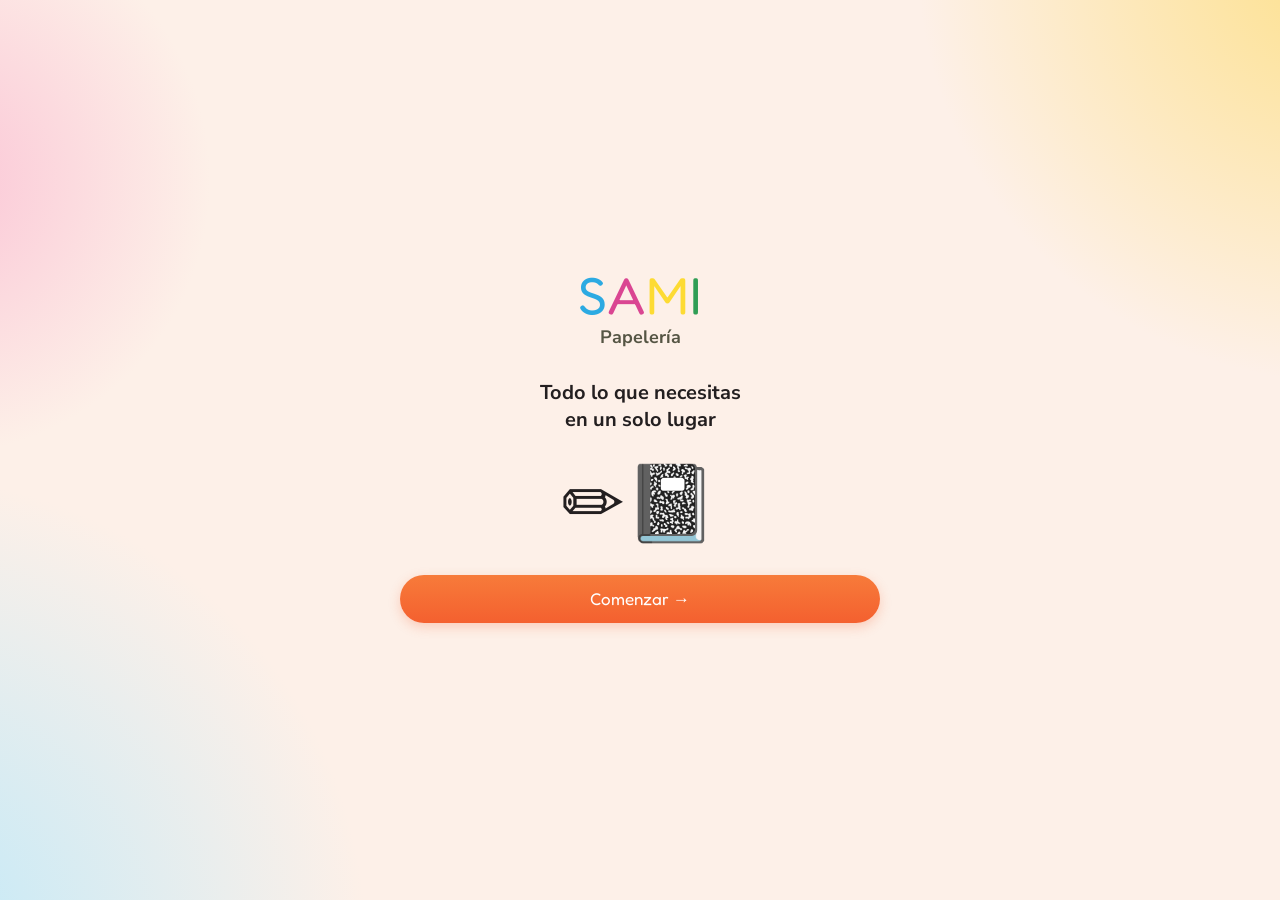
<file: index.html>
<!DOCTYPE html>
<html lang="es">
<head>
<meta charset="utf-8">
<meta name="viewport" content="width=device-width, initial-scale=1, viewport-fit=cover">
<title>Sami Papelería – Prototipo</title>
<link href="https://fonts.googleapis.com/css2?family=Fredoka+One&family=Nunito+Sans:wght@400;600;700&display=swap" rel="stylesheet">
<style>
:root{
  --page:#ecdcd0;
  --lbl:#231F20;
  --ink:#231F20;
  --cream:#FDF0E8;
  --red:#E94930;
  --org:#F4602F;
  --yel:#FDDB33;
  --blue:#2CAAE2;
  --pink:#DA4692;
  --green:#309E55;
}
@media (prefers-color-scheme:dark){
  :root:not([data-theme="light"]){--page:#1e1816;--lbl:#f3e3d9}
}
*{box-sizing:border-box}
html,body{
  width:100%;
  height:100%;
  margin:0;
  padding:0;
  overflow:hidden;
  background:var(--page);
  font-family:'Nunito Sans',system-ui,sans-serif;
  color:var(--ink);
}

.wrap{
  width:100%;
  height:100dvh;
  display:flex;
  align-items:center;
  justify-content:center;
}

.phone{
  width:100%;
  max-width:none;
  height:100vh;
  height:100dvh;
  max-height:none;
  margin:0 auto;
  position:relative;
  overflow:hidden;
  padding-top:env(safe-area-inset-top,0px);
  padding-bottom:env(safe-area-inset-bottom,0px);
  background:
    radial-gradient(circle at 105% -5%,#fde08a 0,transparent 26%),
    radial-gradient(circle at -8% 105%,#bfe9f9 0,transparent 28%),
    radial-gradient(circle at -5% 20%,#fbc5d6 0,transparent 18%),
    var(--cream);
}

.s{position:absolute;inset:0;display:none;flex-direction:column;animation:in .2s ease-out}
.s.on{display:flex}
@keyframes in{from{opacity:0;transform:scale(0.98)}to{opacity:1;transform:none}}

/* Cuerpo interno de cada pantalla con scroll fluido */
.body{
  flex:1;
  width:100%;
  min-height:0;
  overflow-y:auto;
  overflow-x:hidden;
  padding:16px 20px 24px;
  -webkit-overflow-scrolling:touch;
}
.body::-webkit-scrollbar{width:4px}
.body::-webkit-scrollbar-thumb{background:#e2c5b3;border-radius:4px}

h1,h2,.f{font-family:'Fredoka One',sans-serif;font-weight:400}
h1{font-size:26px;margin:0 0 6px;line-height:1.2}
h2{font-size:17px;margin:12px 0 6px}
p{margin:0 0 16px;font-size:15px;line-height:1.4;color:#554c49}

.btn{
  display:flex;
  align-items:center;
  justify-content:center;
  width:100%;
  min-height:48px;
  border:0;
  border-radius:24px;
  background:linear-gradient(#F77B3A,var(--org));
  color:#fff;
  font:400 17px 'Fredoka One',sans-serif;
  cursor:pointer;
  margin:8px 0;
  box-shadow:0 4px 12px rgba(244,96,47,0.25);
}
.btn:active{transform:scale(0.98)}
.btn.pk{background:linear-gradient(#e76aae,var(--pink));box-shadow:0 4px 12px rgba(218,70,146,0.25)}
.btn.out{background:#fff;color:var(--org);border:2px solid var(--org);box-shadow:none}
.btn.g{background:var(--green)}

.in{display:flex;align-items:center;gap:10px;height:46px;background:#fff;border-radius:14px;padding:0 14px;margin:10px 0;box-shadow:0 2px 6px rgba(0,0,0,0.04);color:#666;font-size:14px}
.in input{border:0;outline:0;flex:1;font:14px 'Nunito Sans';background:none;min-width:0;color:var(--ink)}

.top{height:52px;flex-shrink:0;display:flex;align-items:center;justify-content:space-between;padding:0 16px;font:400 18px 'Fredoka One'}
.top button,.top span{min-width:32px;background:none;border:0;font-size:24px;cursor:pointer;color:var(--ink);display:grid;place-items:center}

.card{background:#fff;border-radius:16px;box-shadow:0 2px 8px rgba(0,0,0,0.04);padding:12px;margin-bottom:12px;cursor:pointer}
.grid{display:grid;grid-template-columns:1fr 1fr;gap:12px}
@media (min-width:700px){
  .grid{grid-template-columns:repeat(4,minmax(0,1fr))}
}
.img{height:90px;border-radius:14px;display:grid;place-items:center;font-size:46px;margin-bottom:8px}
.pr{font:400 17px 'Fredoka One';color:var(--red)}
.tag{display:inline-block;padding:3px 12px;border-radius:99px;font-size:12px;font-weight:700;background:var(--green);color:#fff}

.nav{height:58px;flex-shrink:0;background:#fff;display:flex;border-top:1px solid #f0d9cc;z-index:2}
.nav button{flex:1;border:0;background:none;font:600 11px 'Nunito Sans';color:#777;display:flex;flex-direction:column;align-items:center;justify-content:center;gap:2px;cursor:pointer}
.nav button.on{color:var(--red)}
svg.i{width:20px;height:20px;stroke:currentColor;fill:none;stroke-width:2;stroke-linecap:round;stroke-linejoin:round}

@media (min-width:900px){
  .body{max-width:1120px;margin:0 auto;padding:24px 32px 32px}
  .top{width:100%;max-width:1120px;margin:0 auto}
  .center>*{width:100%;max-width:640px}
  .center>.btn{max-width:480px}
  .nav{padding-inline:max(24px, calc((100% - 1120px) / 2))}
  #login .body,#reg .body,#filt .body,#ship .body,#pay .body,#util .body,#prof .body,#rec .body{max-width:680px}
  #det .body{max-width:920px}
  #cart .body,#orders .body{max-width:920px}
}

.row{display:flex;justify-content:space-between;align-items:center;gap:8px}
.chip{display:inline-block;padding:7px 14px;border-radius:99px;background:#fff;border:2px solid #f0d9cc;margin:0 6px 8px 0;font-weight:700;font-size:13px;cursor:pointer}
.chip.on{background:var(--pink);color:#fff;border-color:var(--pink)}

/* LOGOTIPO GRANDE Y PERFECTAMENTE CENTRADO */
.logo{
  font-family:'Fredoka One',sans-serif;
  font-size:52px;
  line-height:1;
  letter-spacing:1px;
  text-align:center;
  display:flex;
  justify-content:center;
  align-items:center;
  width:100%;
}
.logo span:nth-child(1){color:var(--blue)}
.logo span:nth-child(2){color:var(--pink)}
.logo span:nth-child(3){color:var(--yel)}
.logo span:nth-child(4){color:var(--green)}
.sub{font:700 18px 'Nunito Sans';text-align:center;margin:4px 0 16px;color:#554}

.center{text-align:center;display:flex;flex-direction:column;align-items:center;justify-content:center;flex:1;padding:20px;overflow-y:auto}
.dots{display:flex;gap:6px;justify-content:center;margin:12px 0}.dots i{width:8px;height:8px;border-radius:9px;background:#e8cfc1}.dots i.on{background:var(--ink)}
.ban{background:var(--yel);border-radius:16px;padding:14px 16px;margin:12px 0;display:flex;justify-content:space-between;align-items:center}
.cats{display:flex;gap:8px;justify-content:space-between;margin:8px 0}
.cats div{text-align:center;font-size:11px;cursor:pointer}
.cats b{display:grid;place-items:center;width:56px;height:56px;border-radius:50%;font-size:27px;margin:0 auto 4px}
@media (min-width:900px){
  .cats{justify-content:flex-start;gap:24px}
  .cats div{min-width:120px;font-size:13px}
  #home .top>div{transform:scale(.75)!important;margin:-10px 0!important}
}
.ck{width:72px;height:72px;border-radius:50%;background:var(--green);color:#fff;display:grid;place-items:center;font-size:38px;margin-bottom:12px}
.steps{display:flex;align-items:center;margin:6px 0 16px}.steps i{width:12px;height:12px;border-radius:50%;background:var(--org)}.steps i.o{background:#fff;border:2px solid var(--org)}.steps u{flex:1;height:2px;background:var(--org)}
.opt{display:flex;gap:12px;align-items:center;background:#fff;border-radius:12px;padding:12px;margin:8px 0;cursor:pointer;border:2px solid transparent;font-weight:600;font-size:14px}
.opt.on{border-color:var(--org)}
.rad{width:18px;height:18px;border-radius:50%;border:2px solid #aaa;flex-shrink:0}.opt.on .rad{border:5px solid var(--org)}
.toast{position:absolute;bottom:70px;left:16px;right:16px;background:var(--green);color:#fff;padding:11px;border-radius:12px;text-align:center;font-weight:700;font-size:13px;display:none;z-index:5;box-shadow:0 4px 12px rgba(0,0,0,0.15)}
.qty{display:inline-flex;align-items:center;gap:10px;border:1px solid #ddd;border-radius:10px;padding:2px 10px;background:#fff}.qty button{border:0;background:none;font-size:18px;cursor:pointer}
</style>
</head>
<body>
<svg width="0" height="0" style="position:absolute"><defs>
<symbol id="home" viewBox="0 0 24 24"><path d="M3 11l9-8 9 8v10h-6v-6H9v6H3z"/></symbol>
<symbol id="grid" viewBox="0 0 24 24"><rect x="3" y="3" width="7" height="7"/><rect x="14" y="3" width="7" height="7"/><rect x="3" y="14" width="7" height="7"/><rect x="14" y="14" width="7" height="7"/></symbol>
<symbol id="cart" viewBox="0 0 24 24"><path d="M3 4h3l3 12h10l2-8H7"/><circle cx="10" cy="20" r="1"/><circle cx="18" cy="20" r="1"/></symbol>
<symbol id="user" viewBox="0 0 24 24"><circle cx="12" cy="8" r="4"/><path d="M4 21c0-4 4-7 8-7s8 3 8 7"/></symbol>
</defs></svg>

<div class="wrap">
  <div class="phone" id="ph">
    <div class="toast" id="toast"></div>
  </div>
</div>

<script>
const P=[
  ["Cuaderno Rosa",1.5,"📓","#fbc5d6"],
  ["Cuaderno Azul",1.5,"📘","#bfe9f9"],
  ["Lápices de colores",3.8,"✏️","#fdeaa0"],
  ["Mochila Azul",15,"🎒","#bfe9f9"],
  ["Témperas",4.2,"🎨","#fbc5d6"],
  ["Reglas",1.2,"📏","#c9ebd6"]
];
const C=["Cuadernos","Cuadernos","Lápices","Mochilas","Pinturas","Reglas"];
const L=()=>`<div class="logo"><span>S</span><span>A</span><span>M</span><span>I</span></div><div class="sub">Papelería</div>`;
const T=(t,b=1,r='')=>`<div class="top">${b?'<button data-back>‹</button>':'<span></span>'}<b>${t}</b>${r||'<span></span>'}</div>`;
const pc=(p,i)=>`<div class="card" data-prod="${i}"><div class="img" style="background:${p[3]}">${p[2]}</div><b style="font-size:13px;display:block;margin-bottom:4px">${p[0]}</b><div class="row"><span class="pr">$${p[1].toFixed(2)}</span><span data-add="${i}" style="background:var(--org);color:#fff;border-radius:50%;width:28px;height:28px;display:grid;place-items:center;font-size:13px">🛒</span></div></div>`;

const S=[
["splash","1 Bienvenida",0,`<div class="center" data-go="onb" style="cursor:pointer">${L()}<h2 style="font:700 20px 'Nunito Sans';margin:14px 0 20px">Todo lo que necesitas<br>en un solo lugar</h2><div style="font-size:75px">✏️📓</div><button class="btn" style="margin-top:20px">Comenzar →</button></div>`],
["onb","2 Introducción",0,`<div class="top"><span></span><span></span><b style="font:600 14px 'Nunito Sans';color:var(--org);width:auto;cursor:pointer" data-go="login">Omitir</b></div><div class="center"><div style="font-size:110px">🎒</div><h1 style="margin-top:12px">Aprende, crea<br>y organiza</h1><p>con la mejor papelería<br>y útiles escolares.</p><div class="dots"><i class="on"></i><i></i><i></i></div><button class="btn pk" data-go="login">Siguiente →</button></div>`],
["login","3 Inicio de sesión",0,`<div class="body" style="padding-top:24px">${L()}<h1 style="text-align:center;margin:16px 0 14px">Inicia sesión</h1><div class="in">✉️<input id="lem" placeholder="Correo electrónico"></div><div class="in">🔒<input id="lpw" type="password" placeholder="Contraseña"><span style="cursor:pointer" onclick="lpw.type=lpw.type=='password'?'text':'password'">👁</span></div><div class="row" style="font-size:12px;margin:6px 0 12px"><label><input type="checkbox"> Recordar cuenta</label><a data-go="rec" style="color:var(--org);cursor:pointer">¿Olvidaste tu contraseña?</a></div><button class="btn" onclick="login()">Iniciar sesión</button><div style="text-align:center;font-size:13px;margin-top:14px">¿No tienes cuenta? <a data-go="reg" style="color:var(--pink);font-weight:700;cursor:pointer">Regístrate</a></div></div>`],
["reg","4 Registro",0,`<div class="top"><span></span><span></span><span data-back style="cursor:pointer;font-size:20px">✕</span></div><div class="body">${L()}<h1 style="text-align:center;margin:8px 0">Crear cuenta</h1><div class="in">👤<input placeholder="Nombre completo"></div><div class="in">✉️<input placeholder="Correo electrónico"></div><div class="in">🔒<input type="password" placeholder="Contraseña"></div><div class="in">🔒<input type="password" placeholder="Confirmar contraseña"></div><button class="btn pk" onclick="register()">Registrarme</button><div style="text-align:center;font-size:13px;margin-top:8px">¿Ya tienes cuenta? <a data-go="login" style="color:var(--pink);font-weight:700;cursor:pointer">Inicia sesión</a></div></div>`],
["home","5 Inicio",1,`<div class="top"><span data-go="notif" style="font-size:20px;cursor:pointer">🔔</span><div style="transform:scale(0.52);margin:-18px 0">${L()}</div><span data-go="cart" style="font-size:22px;cursor:pointer">🛒</span></div><div class="body"><div class="in" data-go="filt" style="cursor:pointer">🔍 Buscar productos…</div><div class="ban" data-go="list" data-c="Todos" style="cursor:pointer"><div><div class="f" style="font-size:20px;line-height:1.1">¡Ofertas<br>Especiales!</div><b style="font-size:12px">Hasta 50% OFF</b></div><span style="font-size:48px">📣</span></div><div class="card" data-go="util" style="background:var(--green);color:#fff;padding:11px 14px"><b>📋 Lista de útiles por grado ›</b></div><div class="row"><h2 style="margin:0">Categorías</h2><a data-go="cat" style="color:var(--red);font-size:12px;font-weight:700;cursor:pointer">Ver todas ›</a></div><div class="cats"><div data-go="list" data-c="Cuadernos"><b style="background:#fbc5d6">📓</b>Cuadernos</div><div data-go="list" data-c="Lápices"><b style="background:#fdeaa0">✏️</b>Lápices</div><div data-go="list" data-c="Mochilas"><b style="background:#bfe9f9">🎒</b>Mochilas</div><div data-go="list" data-c="Pinturas"><b style="background:#c9ebd6">🎨</b>Pinturas</div></div><div class="row" style="margin-top:8px"><h2 style="margin:0">Productos destacados</h2><a data-go="list" data-c="Todos" style="color:var(--red);font-size:12px;font-weight:700;cursor:pointer">Ver todos ›</a></div><div class="grid" style="margin-top:10px">${P.slice(0,4).map(pc).join('')}</div></div>`],
["cat","6 Categorías",1,`${T('Categorías',0,'<span style="font-size:20px;cursor:pointer" data-go="filt">🔍</span>')}<div class="body"><div class="grid">${[["Cuadernos","📓","#fbc5d6"],["Lápices","✏️","#fdeaa0"],["Mochilas","🎒","#bfe9f9"],["Pinturas","🎨","#c9ebd6"],["Manualidades","✂️","#f6c0d0"],["Reglas","📏","#bfe9f9"]].map(c=>`<div class="card" data-go="list" data-c="${c[0]}" style="text-align:center"><div class="img" style="background:${c[2]}">${c[1]}</div><b>${c[0]}</b></div>`).join('')}</div></div>`],
["list","7 Listado de productos",1,`${T('Productos',1,'<span style="font-size:20px;cursor:pointer" data-go="filt">⚙</span>')}<div class="body"><div id="lchips" style="margin-bottom:8px">${["Todos","Cuadernos","Lápices","Mochilas","Pinturas"].map(c=>`<span class="chip" data-cat="${c}">${c}</span>`).join('')}</div><div class="grid" id="lgrid"></div></div>`],
["det","8 Detalle de producto",0,`${T('',1,'<span style="font-size:24px;cursor:pointer" onclick="fav(this)">♡</span>')}<div class="body"><div class="img" id="dimg" style="height:190px;font-size:96px;background:#fbc5d6">📓</div><h1 id="dn">Cuaderno Rosa</h1><div class="pr" id="dp" style="font-size:26px">$1.50</div><div style="color:#e9a400;font-size:13px;margin:4px 0 10px">★ 4.8 <span style="color:#777">(120 reseñas)</span></div><p>Cuaderno espiral de 100 hojas, ideal para tus apuntes escolares y universitarios.</p><div class="row" style="margin-top:16px"><div class="qty"><button onclick="q(-1)">−</button><b id="qt">1</b><button onclick="q(1)">+</button></div><button class="btn" style="flex:1;margin:0" onclick="addTo(cur,+qt.textContent)">🛒 Agregar</button></div></div>`],
["filt","9 Búsqueda y filtros",0,`<div class="body" style="padding-top:14px"><div class="in">🔍<input id="sq" placeholder="Buscar productos…" oninput="rSearch()"></div><div class="row"><h1 style="margin:8px 0">Filtros</h1><span data-back style="cursor:pointer;font-size:20px">✕</span></div><h2 style="margin-top:4px">Precio</h2><span class="chip" data-pr="0-2">$0 - $2</span><span class="chip" data-pr="2-5">$2 - $5</span><span class="chip" data-pr="5-99">$5+</span><h2>Resultados</h2><div class="grid" id="sres"></div><div class="row" style="margin-top:12px"><button class="btn out" onclick="clr()">Limpiar</button><button class="btn" data-go="list">Ver listado</button></div></div>`],
["cart","10 Carrito",1,`<div class="top"><span></span><b id="ctt">Carrito</b><span data-back style="font-size:20px;cursor:pointer">✕</span></div><div class="body" id="cartb"></div>`],
["ship","11 Datos de entrega",0,`${T('Datos de entrega',1,'<span data-go="cart" style="font-size:18px;cursor:pointer">✕</span>')}<div class="body" style="display:flex;flex-direction:column"><div class="steps"><i></i><u></u><i></i><u></u><i></i><u></u><i></i><u></u><i class="o"></i></div><label><b>Dirección de envío</b></label><div class="in"><input id="addr" placeholder="Ingresa tu dirección…"></div><label><b>Teléfono de contacto</b></label><div class="in"><input id="tel" value="099 123 4567"></div><label style="font-size:13px;margin-top:6px"><input type="checkbox" checked> Guardar dirección</label><div style="flex:1;min-height:24px"></div><button class="btn" onclick="shipNext()">Continuar →</button></div>`],
["pay","12 Método de pago",0,`${T('Método de pago',1,'<span data-back style="font-size:18px;cursor:pointer">✕</span>')}<div class="body" style="display:flex;flex-direction:column"><div class="steps"><i></i><u></u><i></i><u></u><i></i><u></u><i></i><u></u><u></u><i class="o"></i></div>${[['💳','Tarjeta de crédito / débito',1],['🅿️','PayPal'],['🏦','Transferencia bancaria'],['💵','Contra entrega']].map(o=>`<div class="opt ${o[2]?'on':''}" data-opt><span class="rad"></span><span>${o[0]} ${o[1]}</span></div>`).join('')}<div style="flex:1;min-height:24px"></div><button class="btn" onclick="place()">Realizar pedido →</button></div>`],
["ok","13 Confirmación",0,`<div class="center"><div class="ck">✓</div><h1>¡Compra realizada!</h1><p>Tu pedido <b id="okn"></b> ha sido procesado correctamente.</p><div style="font-size:80px;margin:10px">✏️</div><button class="btn" data-go="orders">Ver mis pedidos</button></div>`],
["prof","14 Perfil",1,`${T('Mi Perfil',0)}<div class="body" style="text-align:center"><div style="width:90px;height:90px;border-radius:50%;background:#fbc5d6;display:grid;place-items:center;font-size:50px;margin:4px auto 8px">🙂</div><b>Usuario Sami</b><div style="font-size:12px;color:#666;margin-bottom:14px">usuario@sami.com</div>${[['✏️','Editar perfil','prof'],['📋','Mis pedidos','orders'],['📍','Dirección de envío','ship'],['⚙️','Configuración','prof']].map(r=>`<div class="in row" data-go="${r[2]}" style="cursor:pointer;justify-content:space-between"><span>${r[0]} ${r[1]}</span><span style="color:var(--blue);font-size:18px">›</span></div>`).join('')}<button class="btn out" data-go="login" style="margin-top:16px">Cerrar sesión</button></div>`],
["orders","15 Mis pedidos",0,`${T('Mis Pedidos')}<div class="body" id="ordb"></div>`],
["rec","16 Recuperar contraseña",0,`${T('Recuperar contraseña')}<div class="body"><div class="center" style="padding:10px"><div style="font-size:72px">🔑</div><p>Escribe tu correo y te enviaremos un enlace para crear una nueva contraseña.</p></div><div class="in">✉️<input id="rem" placeholder="Correo electrónico"></div><button class="btn" onclick="recov()">Enviar enlace</button></div>`],
["util","17 Lista de útiles",0,`${T('Lista de útiles')}<div class="body"><select id="ug" onchange="rUtil()" style="width:100%;height:46px;border-radius:14px;border:0;padding:0 12px;font:15px 'Nunito Sans';box-shadow:0 2px 6px rgba(0,0,0,0.04);background:#fff"><option>5.º grado</option><option>6.º grado</option><option>7.º grado</option></select><div id="ul" style="margin-top:8px"></div><div class="row" style="margin-top:12px"><b>Total estimado</b><span class="pr" id="utot"></span></div><button class="btn" onclick="addU()">Añadir todo al carrito</button></div>`],
["notif","18 Notificaciones",0,`${T('Notificaciones')}<div class="body">${[['🎉','Oferta de regreso a clases','Hasta 50% en cuadernos y mochilas.'],['📦','Tu pedido está en camino','El pedido #SAMI00124 llegará hoy.'],['⭐','Nuevos productos','Llegaron témperas y reglas nuevas.']].map(n=>`<div class="card row"><span style="font-size:28px">${n[0]}</span><div style="flex:1"><b>${n[1]}</b><br><span style="font-size:13px;color:#555">${n[2]}</span></div></div>`).join('')}</div>`]
];

const ph=document.getElementById("ph"),stack=["splash"];
S.forEach(([id,,main,h])=>{
  const s=document.createElement("section");
  s.className="s";
  s.id=id;
  s.dataset.main=main;
  s.innerHTML=h;
  ph.insertBefore(s,document.getElementById("toast"));
});

const nav=document.createElement("div");
nav.className="nav";
nav.innerHTML=`<button data-go="home"><svg class="i"><use href="#home"/></svg>Inicio</button><button data-go="cat"><svg class="i"><use href="#grid"/></svg>Categorías</button><button data-go="cart"><svg class="i"><use href="#cart"/></svg>Carrito</button><button data-go="prof"><svg class="i"><use href="#user"/></svg>Perfil</button>`;
ph.querySelectorAll(".s").forEach(s=>{if(s.dataset.main==="1"){s.appendChild(nav.cloneNode(true))}});

function go(id,push=true){
  if(id=="cart")rCart();
  if(id=="orders")rOrd();
  if(id=="list")rList();
  if(id=="filt")rSearch();
  if(id=="util")rUtil();
  ph.querySelectorAll(".s").forEach(s=>s.classList.toggle("on",s.id===id));
  if(push&&stack[stack.length-1]!==id)stack.push(id);
  ph.querySelectorAll(".nav button").forEach(b=>b.classList.toggle("on",b.dataset.go===id));
}

ph.addEventListener("click",e=>{
  const ad=e.target.closest("[data-add]");
  if(ad){addTo(+ad.dataset.add,1);return}
  const qb=e.target.closest("[data-q]");
  if(qb){const[i,d]=qb.dataset.q.split(",");CART[i]=(CART[i]||0)+ +d;if(CART[i]<1)delete CART[i];rCart();badge();return}
  const dl=e.target.closest("[data-del]");
  if(dl){delete CART[dl.dataset.del];rCart();badge();return}
  const pr=e.target.closest("[data-prod]");
  if(pr){cur=+pr.dataset.prod;const p=P[cur];dn.textContent=p[0];dp.textContent="$"+p[1].toFixed(2);dimg.textContent=p[2];dimg.style.background=p[3];qt.textContent=1;go("det");return}
  if(e.target.closest("[data-back]")){stack.pop();go(stack[stack.length-1]||"home",false);return}
  const o=e.target.closest("[data-opt]");
  if(o){o.parentNode.querySelectorAll("[data-opt]").forEach(x=>x.classList.remove("on"));o.classList.add("on");return}
  const g=e.target.closest("[data-go]");
  if(g){if(g.dataset.c)fcat=g.dataset.c;go(g.dataset.go);return}
  const c=e.target.closest(".chip");
  if(c&&!c.onclick){
    if(c.dataset.cat){fcat=c.dataset.cat;rList()}
    else{
      c.classList.toggle("on");
      if(c.dataset.pr){prs=new Set([...document.querySelectorAll("[data-pr].on")].map(x=>x.dataset.pr));rSearch()}
    }
  }
});

function q(n){qt.textContent=Math.max(1,+qt.textContent+n)}
function toast(t,e){const el=document.getElementById("toast");el.style.background=e?"#E94930":"#309E55";el.textContent=t;el.style.display="block";setTimeout(()=>el.style.display="none",1800)}

let CART={},cur=0,fcat="Todos",prs=new Set();
const ORD=[{id:"#SAMI00124",d:"12/06/2025",s:"En camino",c:"#2CAAE2",ic:"📓🎒✏️",t:"16.50"},{id:"#SAMI00123",d:"05/06/2025",s:"Entregado",c:"#309E55",ic:"📓🎒✏️",t:"9.40"}];
const U={"5.º grado":[[0,4],[2,1],[4,1],[5,1]],"6.º grado":[[1,4],[2,2],[5,1],[3,1]],"7.º grado":[[0,3],[1,3],[2,2],[3,1]]};
const okP=(i,q)=>(fcat=="Todos"||C[i]==fcat||q===1)&&(!prs.size||[...prs].some(r=>{const[a,b]=r.split("-");return P[i][1]>=+a&&P[i][1]<+b}));

function rList(){lgrid.innerHTML=P.map((p,i)=>okP(i)?pc(p,i):"").join("")||"<p>Sin productos</p>";document.querySelectorAll("#lchips .chip").forEach(c=>c.classList.toggle("on",c.dataset.cat==fcat))}
function rSearch(){const q=sq.value.toLowerCase();sres.innerHTML=P.map((p,i)=>okP(i,1)&&p[0].toLowerCase().includes(q)?pc(p,i):"").join("")||"<p>Sin resultados</p>"}
function clr(){sq.value="";prs=new Set();document.querySelectorAll("[data-pr]").forEach(c=>c.classList.remove("on"));rSearch()}
function badge(){const n=Object.values(CART).reduce((a,b)=>a+b,0);document.querySelectorAll('.nav button[data-go="cart"]').forEach(b=>b.lastChild.textContent=n?"Carrito ("+n+")":"Carrito")}
function addTo(i,n){CART[i]=(CART[i]||0)+n;badge();toast("Añadido al carrito ✓")}
const sub=()=>Object.entries(CART).reduce((a,[i,n])=>a+P[i][1]*n,0);

function rCart(){
  const k=Object.keys(CART);
  ctt.textContent="Carrito ("+k.length+")";
  cartb.innerHTML=k.length?k.map(i=>{const p=P[i];return `<div class="card row"><div class="img" style="width:64px;height:64px;font-size:32px;margin:0;background:${p[3]}">${p[2]}</div><div style="flex:1"><b>${p[0]}</b><div class="pr">$${p[1].toFixed(2)}</div><div class="qty"><button data-q="${i},-1">−</button><b>${CART[i]}</b><button data-q="${i},1">+</button></div></div><span data-del="${i}" style="cursor:pointer;font-size:20px">🗑</span></div>`}).join("")+`<div class="row" style="margin-top:10px"><span>Subtotal</span><b>$${sub().toFixed(2)}</b></div><div class="row" style="margin:4px 0"><span>Envío</span><b>$2.00</b></div><div class="row"><h2 style="margin:6px 0">Total</h2><h2 style="margin:6px 0;color:var(--red)">$${(sub()+2).toFixed(2)}</h2></div><button class="btn" data-go="ship">Continuar compra →</button>`:`<div class="center"><div style="font-size:74px">🛒</div><h2>Tu carrito está vacío</h2><button class="btn" data-go="list" data-c="Todos">Ver productos</button></div>`;
}
function rOrd(){ordb.innerHTML=ORD.map(o=>`<div class="card"><div class="row"><div><b>Pedido ${o.id}</b><br><span style="font-size:12px;color:#666">${o.d} · $${o.t}</span></div><span class="tag" style="background:${o.c};color:${o.c=="#FDDB33"?"#231F20":"#fff"}">${o.s}</span></div><div class="row" style="margin-top:10px"><span style="font-size:30px">${o.ic}</span><button class="chip" onclick="toast('Pedido ${o.id}: ${o.s}')">Ver detalles →</button></div></div>`).join("")}
function shipNext(){if(!addr.value.trim()||tel.value.replace(/\D/g,"").length<9){toast("Completa dirección y teléfono",1);return}go("pay")}
function place(){const k=Object.keys(CART);if(!k.length){toast("Tu carrito está vacío",1);return}const id="#SAMI"+String(125+ORD.length-2).padStart(5,"0");ORD.unshift({id,d:new Date().toLocaleDateString("es"),s:"En preparación",c:"#FDDB33",ic:k.map(i=>P[i][2]).join(""),t:(sub()+2).toFixed(2)});CART={};badge();okn.textContent=id;go("ok")}
function login(){if(!lem.value.includes("@")||lpw.value.length<4){toast("Correo o contraseña no válidos",1);return}go("home")}
function register(){const v=[...document.querySelectorAll("#reg input")].map(x=>x.value.trim());if(v.some(x=>!x)||!v[1].includes("@")||v[2]!=v[3]){toast("Revisa los datos (las contraseñas deben coincidir)",1);return}toast("Cuenta creada ✓");go("home")}
function recov(){if(!rem.value.includes("@")){toast("Ingresa un correo válido",1);return}toast("Enlace enviado a tu correo");setTimeout(()=>go("login"),1200)}
function rUtil(){const L=U[ug.value];ul.innerHTML=L.map(([i,n])=>`<label class="opt"><input type="checkbox" checked data-i="${i}" data-n="${n}" onchange="totU()"><span style="flex:1">${P[i][2]} ${P[i][0]} x${n}</span><b>$${(P[i][1]*n).toFixed(2)}</b></label>`).join("");totU()}
function totU(){utot.textContent="$"+[...ul.querySelectorAll("input:checked")].reduce((a,x)=>a+P[x.dataset.i][1]*x.dataset.n,0).toFixed(2)}
function addU(){const c=[...ul.querySelectorAll("input:checked")];c.forEach(x=>CART[x.dataset.i]=(CART[x.dataset.i]||0)+ +x.dataset.n);badge();toast(c.length?"Útiles añadidos al carrito ✓":"Selecciona al menos un útil",!c.length)}
function fav(e){e.textContent=e.textContent=="♡"?"♥":"♡";e.style.color="#E94930"}

go("splash");
</script>
</body>
</html>
</file>
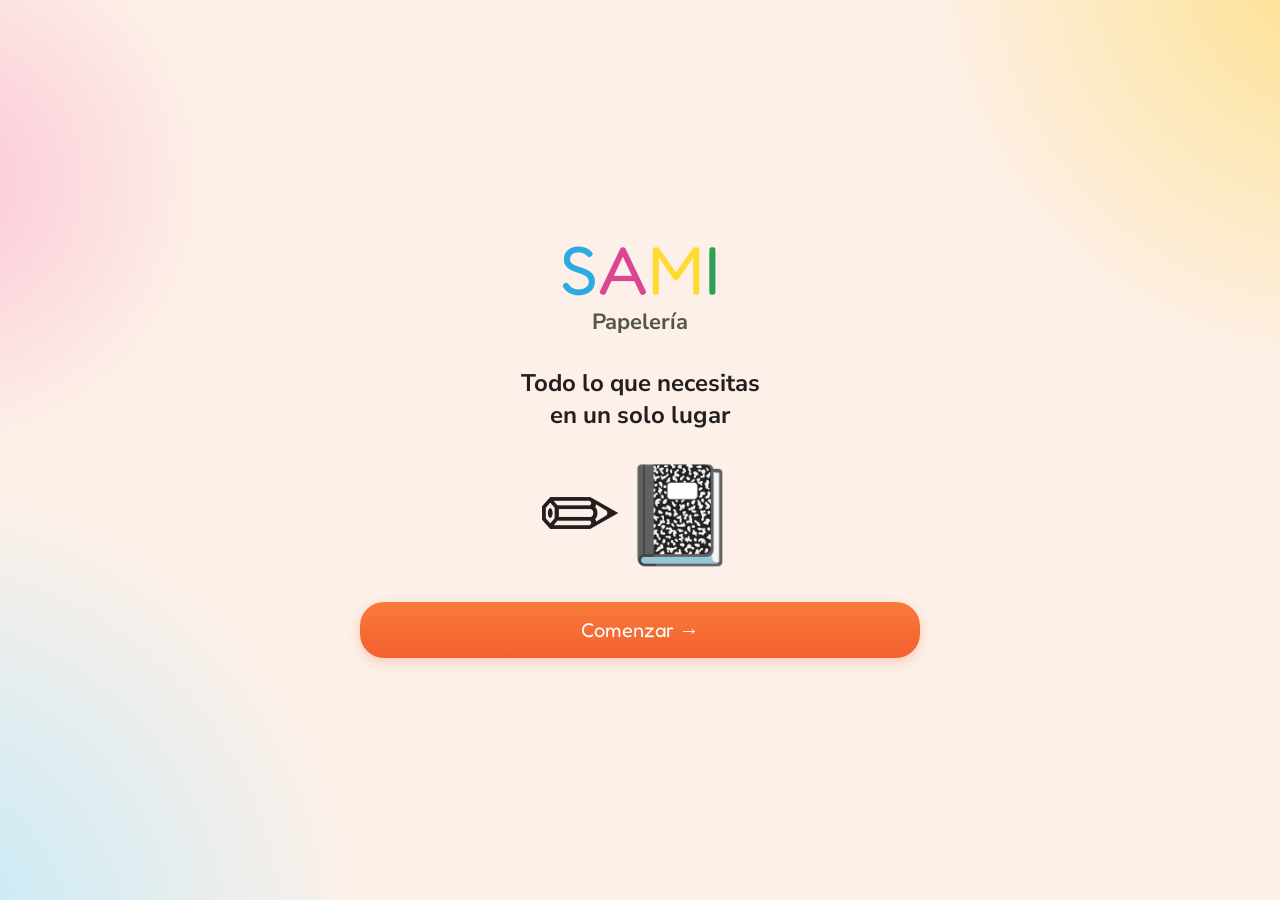
<file: sami papeleria.html>
<!DOCTYPE html>
<html lang="es">
<head>
<meta charset="utf-8">
<meta name="viewport" content="width=device-width, initial-scale=1, viewport-fit=cover">
<title>Sami Papelería – Prototipo</title>
<link href="https://fonts.googleapis.com/css2?family=Fredoka+One&family=Nunito+Sans:wght@400;600;700&display=swap" rel="stylesheet">
<style>
:root{
  --page:#ecdcd0;
  --lbl:#231F20;
  --ink:#231F20;
  --cream:#FDF0E8;
  --red:#E94930;
  --org:#F4602F;
  --yel:#FDDB33;
  --blue:#2CAAE2;
  --pink:#DA4692;
  --green:#309E55;
}
@media (prefers-color-scheme:dark){
  :root:not([data-theme="light"]){--page:#1e1816;--lbl:#f3e3d9}
}
*{box-sizing:border-box}
html,body{
  width:100%;
  height:100%;
  margin:0;
  padding:0;
  overflow:hidden;
  background:var(--page);
  font-family:'Nunito Sans',system-ui,sans-serif;
  color:var(--ink);
}

.wrap{
  width:100%;
  height:100vh;
  height:100dvh;
  display:flex;
  align-items:center;
  justify-content:center;
}

.phone{
  width:100%;
  height:100vh;
  height:100dvh;
  margin:0 auto;
  position:relative;
  overflow:hidden;
  padding-top:env(safe-area-inset-top,0px);
  padding-bottom:env(safe-area-inset-bottom,0px);
  background:
    radial-gradient(circle at 105% -5%,#fde08a 0,transparent 26%),
    radial-gradient(circle at -8% 105%,#bfe9f9 0,transparent 28%),
    radial-gradient(circle at -5% 20%,#fbc5d6 0,transparent 18%),
    var(--cream);
}

.s{position:absolute;inset:0;display:none;flex-direction:column;animation:in .2s ease-out}
.s.on{display:flex}
@keyframes in{from{opacity:0;transform:scale(0.98)}to{opacity:1;transform:none}}

.body{
  flex:1;
  width:100%;
  min-height:0;
  overflow-y:auto;
  overflow-x:hidden;
  padding:16px 20px 24px;
  -webkit-overflow-scrolling:touch;
}
.body::-webkit-scrollbar{width:4px}
.body::-webkit-scrollbar-thumb{background:#e2c5b3;border-radius:4px}

h1,h2,.f{font-family:'Fredoka One',sans-serif;font-weight:400}
h1{font-size:26px;margin:0 0 6px;line-height:1.2}
h2{font-size:17px;margin:12px 0 6px}
p{margin:0 0 16px;font-size:15px;line-height:1.4;color:#554c49}

.btn{
  display:flex;
  align-items:center;
  justify-content:center;
  width:100%;
  min-height:48px;
  border:0;
  border-radius:24px;
  background:linear-gradient(#F77B3A,var(--org));
  color:#fff;
  font:400 17px 'Fredoka One',sans-serif;
  cursor:pointer;
  margin:8px 0;
  box-shadow:0 4px 12px rgba(244,96,47,0.25);
}
.btn:active{transform:scale(0.98)}
.btn.pk{background:linear-gradient(#e76aae,var(--pink));box-shadow:0 4px 12px rgba(218,70,146,0.25)}
.btn.out{background:#fff;color:var(--org);border:2px solid var(--org);box-shadow:none}
.btn.g{background:var(--green)}

.in{display:flex;align-items:center;gap:10px;height:46px;background:#fff;border-radius:14px;padding:0 14px;margin:10px 0;box-shadow:0 2px 6px rgba(0,0,0,0.04);color:#666;font-size:14px}
.in input{border:0;outline:0;flex:1;font:14px 'Nunito Sans';background:none;min-width:0;color:var(--ink)}

.top{height:52px;flex-shrink:0;display:flex;align-items:center;justify-content:space-between;padding:0 16px;font:400 18px 'Fredoka One'}
.top button,.top span{min-width:32px;background:none;border:0;font-size:24px;cursor:pointer;color:var(--ink);display:grid;place-items:center}

.card{background:#fff;border-radius:16px;box-shadow:0 2px 8px rgba(0,0,0,0.04);padding:12px;margin-bottom:12px;cursor:pointer}
.grid{display:grid;grid-template-columns:1fr 1fr;gap:12px}
@media (min-width:700px){
  .grid{grid-template-columns:repeat(4,minmax(0,1fr))}
}
.img{height:90px;border-radius:14px;display:grid;place-items:center;font-size:46px;margin-bottom:8px}
.pr{font:400 17px 'Fredoka One';color:var(--red)}
.tag{display:inline-block;padding:3px 12px;border-radius:99px;font-size:12px;font-weight:700;background:var(--green);color:#fff}

.nav{height:58px;flex-shrink:0;background:#fff;display:flex;border-top:1px solid #f0d9cc;z-index:2}
.nav button{flex:1;border:0;background:none;font:600 11px 'Nunito Sans';color:#777;display:flex;flex-direction:column;align-items:center;justify-content:center;gap:2px;cursor:pointer}
.nav button.on{color:var(--red)}
svg.i{width:20px;height:20px;stroke:currentColor;fill:none;stroke-width:2;stroke-linecap:round;stroke-linejoin:round}

@media (min-width:900px){
  .body{max-width:1120px;margin:0 auto;padding:24px 32px 32px}
  .top{width:100%;max-width:1120px;margin:0 auto}
  .center>*{width:100%;max-width:640px}
  .center>.btn{max-width:480px}
  .nav{padding-inline:max(24px, calc((100% - 1120px) / 2))}
  #login .body,#reg .body,#filt .body,#ship .body,#pay .body,#util .body,#prof .body,#rec .body{max-width:680px}
  #det .body{max-width:920px}
  #cart .body,#orders .body{max-width:920px}
}

.row{display:flex;justify-content:space-between;align-items:center;gap:8px}
.chip{display:inline-block;padding:7px 14px;border-radius:99px;background:#fff;border:2px solid #f0d9cc;margin:0 6px 8px 0;font-weight:700;font-size:13px;cursor:pointer}
.chip.on{background:var(--pink);color:#fff;border-color:var(--pink)}

.logo{
  font-family:'Fredoka One',sans-serif;
  font-size:52px;
  line-height:1;
  letter-spacing:1px;
  text-align:center;
  display:flex;
  justify-content:center;
  align-items:center;
  width:100%;
}
.logo span:nth-child(1){color:var(--blue)}
.logo span:nth-child(2){color:var(--pink)}
.logo span:nth-child(3){color:var(--yel)}
.logo span:nth-child(4){color:var(--green)}
.sub{font:700 18px 'Nunito Sans';text-align:center;margin:4px 0 16px;color:#554}

.center{text-align:center;display:flex;flex-direction:column;align-items:center;justify-content:center;flex:1;padding:20px;overflow-y:auto}
@media (min-width:900px){
  .center>*{max-width:760px}
  .center>.btn{max-width:560px;min-height:56px;font-size:20px}
  .center .logo{font-size:68px}
  .center .sub{font-size:22px}
  .center h1{font-size:34px}
  .center h2{font-size:24px!important}
  .center p{font-size:18px}
  .center>div[style*="font-size:75px"]{font-size:96px!important}
  .center>div[style*="font-size:110px"]{font-size:140px!important}
  .center>div[style*="font-size:80px"]{font-size:100px!important}
}
.dots{display:flex;gap:6px;justify-content:center;margin:12px 0}.dots i{width:8px;height:8px;border-radius:9px;background:#e8cfc1}.dots i.on{background:var(--ink)}
.ban{background:var(--yel);border-radius:16px;padding:14px 16px;margin:12px 0;display:flex;justify-content:space-between;align-items:center}
.cats{display:flex;gap:8px;justify-content:space-between;margin:8px 0}
.cats div{text-align:center;font-size:11px;cursor:pointer}
.cats b{display:grid;place-items:center;width:56px;height:56px;border-radius:50%;font-size:27px;margin:0 auto 4px}
@media (min-width:900px){
  .cats{justify-content:flex-start;gap:24px}
  .cats div{min-width:120px;font-size:13px}
  #home .top>div{transform:scale(.75)!important;margin:-10px 0!important}
}
.ck{width:72px;height:72px;border-radius:50%;background:var(--green);color:#fff;display:grid;place-items:center;font-size:38px;margin-bottom:12px}
.steps{display:flex;align-items:center;margin:6px 0 16px}.steps i{width:12px;height:12px;border-radius:50%;background:var(--org)}.steps i.o{background:#fff;border:2px solid var(--org)}.steps u{flex:1;height:2px;background:var(--org)}
.opt{display:flex;gap:12px;align-items:center;background:#fff;border-radius:12px;padding:12px;margin:8px 0;cursor:pointer;border:2px solid transparent;font-weight:600;font-size:14px}
.opt.on{border-color:var(--org)}
.rad{width:18px;height:18px;border-radius:50%;border:2px solid #aaa;flex-shrink:0}.opt.on .rad{border:5px solid var(--org)}
.toast{position:absolute;bottom:70px;left:16px;right:16px;background:var(--green);color:#fff;padding:11px;border-radius:12px;text-align:center;font-weight:700;font-size:13px;display:none;z-index:5;box-shadow:0 4px 12px rgba(0,0,0,0.15)}
.qty{display:inline-flex;align-items:center;gap:10px;border:1px solid #ddd;border-radius:10px;padding:2px 10px;background:#fff}.qty button{border:0;background:none;font-size:18px;cursor:pointer}
</style>
</head>
<body>
<svg width="0" height="0" style="position:absolute"><defs>
<symbol id="home" viewBox="0 0 24 24"><path d="M3 11l9-8 9 8v10h-6v-6H9v6H3z"/></symbol>
<symbol id="grid" viewBox="0 0 24 24"><rect x="3" y="3" width="7" height="7"/><rect x="14" y="3" width="7" height="7"/><rect x="3" y="14" width="7" height="7"/><rect x="14" y="14" width="7" height="7"/></symbol>
<symbol id="cart" viewBox="0 0 24 24"><path d="M3 4h3l3 12h10l2-8H7"/><circle cx="10" cy="20" r="1"/><circle cx="18" cy="20" r="1"/></symbol>
<symbol id="user" viewBox="0 0 24 24"><circle cx="12" cy="8" r="4"/><path d="M4 21c0-4 4-7 8-7s8 3 8 7"/></symbol>
</defs></svg>

<div class="wrap">
  <div class="phone" id="ph">
    <div class="toast" id="toast"></div>
  </div>
</div>

<script>
const P=[
  ["Cuaderno Rosa",1.5,"📓","#fbc5d6"],
  ["Cuaderno Azul",1.5,"📘","#bfe9f9"],
  ["Lápices de colores",3.8,"✏️","#fdeaa0"],
  ["Mochila Azul",15,"🎒","#bfe9f9"],
  ["Témperas",4.2,"🎨","#fbc5d6"],
  ["Reglas",1.2,"📏","#c9ebd6"]
];
const C=["Cuadernos","Cuadernos","Lápices","Mochilas","Pinturas","Reglas"];
const L=()=>`<div class="logo"><span>S</span><span>A</span><span>M</span><span>I</span></div><div class="sub">Papelería</div>`;
const T=(t,b=1,r='')=>`<div class="top">${b?'<button data-back>‹</button>':'<span></span>'}<b>${t}</b>${r||'<span></span>'}</div>`;
const pc=(p,i)=>`<div class="card" data-prod="${i}"><div class="img" style="background:${p[3]}">${p[2]}</div><b style="font-size:13px;display:block;margin-bottom:4px">${p[0]}</b><div class="row"><span class="pr">$${p[1].toFixed(2)}</span><span data-add="${i}" style="background:var(--org);color:#fff;border-radius:50%;width:28px;height:28px;display:grid;place-items:center;font-size:13px">🛒</span></div></div>`;

const S=[
["splash","1 Bienvenida",0,`<div class="center" data-go="onb" style="cursor:pointer">${L()}<h2 style="font:700 20px 'Nunito Sans';margin:14px 0 20px">Todo lo que necesitas<br>en un solo lugar</h2><div style="font-size:75px">✏️📓</div><button class="btn" style="margin-top:20px">Comenzar →</button></div>`],
["onb","2 Introducción",0,`<div class="top"><span></span><span></span><b style="font:600 14px 'Nunito Sans';color:var(--org);width:auto;cursor:pointer" data-go="login">Omitir</b></div><div class="center"><div style="font-size:110px">🎒</div><h1 style="margin-top:12px">Aprende, crea<br>y organiza</h1><p>con la mejor papelería<br>y útiles escolares.</p><div class="dots"><i class="on"></i><i></i><i></i></div><button class="btn pk" data-go="login">Siguiente →</button></div>`],
["login","3 Inicio de sesión",0,`<div class="body" style="padding-top:24px">${L()}<h1 style="text-align:center;margin:16px 0 14px">Inicia sesión</h1><div class="in">✉️<input id="lem" placeholder="Correo electrónico"></div><div class="in">🔒<input id="lpw" type="password" placeholder="Contraseña"><span style="cursor:pointer" onclick="lpw.type=lpw.type=='password'?'text':'password'">👁</span></div><div class="row" style="font-size:12px;margin:6px 0 12px"><label><input type="checkbox"> Recordar cuenta</label><a data-go="rec" style="color:var(--org);cursor:pointer">¿Olvidaste tu contraseña?</a></div><button class="btn" onclick="login()">Iniciar sesión</button><div style="text-align:center;font-size:13px;margin-top:14px">¿No tienes cuenta? <a data-go="reg" style="color:var(--pink);font-weight:700;cursor:pointer">Regístrate</a></div></div>`],
["reg","4 Registro",0,`<div class="top"><span></span><span></span><span data-back style="cursor:pointer;font-size:20px">✕</span></div><div class="body">${L()}<h1 style="text-align:center;margin:8px 0">Crear cuenta</h1><div class="in">👤<input placeholder="Nombre completo"></div><div class="in">✉️<input placeholder="Correo electrónico"></div><div class="in">🔒<input type="password" placeholder="Contraseña"></div><div class="in">🔒<input type="password" placeholder="Confirmar contraseña"></div><button class="btn pk" onclick="register()">Registrarme</button><div style="text-align:center;font-size:13px;margin-top:8px">¿Ya tienes cuenta? <a data-go="login" style="color:var(--pink);font-weight:700;cursor:pointer">Inicia sesión</a></div></div>`],
["home","5 Inicio",1,`<div class="top"><span data-go="notif" style="font-size:40px;cursor:pointer">🔔</span><div style="transform:scale(0.52);margin:-18px 0">${L()}</div><span data-go="cart" style="font-size:32px;cursor:pointer">🛒</span></div><div class="body"><div class="in" data-go="filt" style="cursor:pointer">🔍 Buscar productos…</div><div class="ban" data-go="list" data-c="Todos" style="cursor:pointer"><div><div class="f" style="font-size:20px;line-height:1.1">¡Ofertas<br>Especiales!</div><b style="font-size:12px">Hasta 50% OFF</b></div><span style="font-size:48px">📣</span></div><div class="card" data-go="util" style="background:var(--green);color:#fff;padding:11px 14px"><b>📋 Lista de útiles por grado ›</b></div><div class="row"><h2 style="margin:0">Categorías</h2><a data-go="cat" style="color:var(--red);font-size:12px;font-weight:700;cursor:pointer">Ver todas ›</a></div><div class="cats"><div data-go="list" data-c="Cuadernos"><b style="background:#fbc5d6">📓</b>Cuadernos</div><div data-go="list" data-c="Lápices"><b style="background:#fdeaa0">✏️</b>Lápices</div><div data-go="list" data-c="Mochilas"><b style="background:#bfe9f9">🎒</b>Mochilas</div><div data-go="list" data-c="Pinturas"><b style="background:#c9ebd6">🎨</b>Pinturas</div></div><div class="row" style="margin-top:8px"><h2 style="margin:0">Productos destacados</h2><a data-go="list" data-c="Todos" style="color:var(--red);font-size:12px;font-weight:700;cursor:pointer">Ver todos ›</a></div><div class="grid" style="margin-top:10px">${P.slice(0,4).map(pc).join('')}</div></div>`],
["cat","6 Categorías",1,`${T('Categorías',0,'<span style="font-size:30px;cursor:pointer" data-go="filt">🔍</span>')}<div class="body"><div class="grid">${[["Cuadernos","📓","#fbc5d6"],["Lápices","✏️","#fdeaa0"],["Mochilas","🎒","#bfe9f9"],["Pinturas","🎨","#c9ebd6"],["Manualidades","✂️","#f6c0d0"],["Reglas","📏","#bfe9f9"]].map(c=>`<div class="card" data-go="list" data-c="${c[0]}" style="text-align:center"><div class="img" style="background:${c[2]}">${c[1]}</div><b>${c[0]}</b></div>`).join('')}</div></div>`],
["list","7 Listado de productos",1,`${T('Productos',1,'<span style="font-size:20px;cursor:pointer" data-go="filt">⚙</span>')}<div class="body"><div id="lchips" style="margin-bottom:8px">${["Todos","Cuadernos","Lápices","Mochilas","Pinturas"].map(c=>`<span class="chip" data-cat="${c}">${c}</span>`).join('')}</div><div class="grid" id="lgrid"></div></div>`],
["det","8 Detalle de producto",0,`${T('',1,'<span style="font-size:24px;cursor:pointer" onclick="fav(this)">♡</span>')}<div class="body"><div class="img" id="dimg" style="height:190px;font-size:96px;background:#fbc5d6">📓</div><h1 id="dn">Cuaderno Rosa</h1><div class="pr" id="dp" style="font-size:26px">$1.50</div><div style="color:#e9a400;font-size:13px;margin:4px 0 10px">★ 4.8 <span style="color:#777">(120 reseñas)</span></div><p>Cuaderno espiral de 100 hojas, ideal para tus apuntes escolares y universitarios.</p><div class="row" style="margin-top:16px"><div class="qty"><button onclick="q(-1)">−</button><b id="qt">1</b><button onclick="q(1)">+</button></div><button class="btn" style="flex:1;margin:0" onclick="addTo(cur,+qt.textContent)">🛒 Agregar</button></div></div>`],
["filt","9 Búsqueda y filtros",0,`<div class="body" style="padding-top:14px"><div class="in">🔍<input id="sq" placeholder="Buscar productos…" oninput="rSearch()"></div><div class="row"><h1 style="margin:8px 0">Filtros</h1><span data-back style="cursor:pointer;font-size:20px">✕</span></div><h2 style="margin-top:4px">Precio</h2><span class="chip" data-pr="0-2">$0 - $2</span><span class="chip" data-pr="2-5">$2 - $5</span><span class="chip" data-pr="5-99">$5+</span><h2>Resultados</h2><div class="grid" id="sres"></div><div class="row" style="margin-top:12px"><button class="btn out" onclick="clr()">Limpiar</button><button class="btn" data-go="list">Ver listado</button></div></div>`],
["cart","10 Carrito",1,`<div class="top"><span></span><b id="ctt">Carrito</b><span data-back style="font-size:20px;cursor:pointer">✕</span></div><div class="body" id="cartb"></div>`],
["ship","11 Datos de entrega",0,`${T('Datos de entrega',1,'<span data-go="cart" style="font-size:18px;cursor:pointer">✕</span>')}<div class="body" style="display:flex;flex-direction:column"><div class="steps"><i></i><u></u><i></i><u></u><i></i><u></u><i></i><u></u><i class="o"></i></div><label><b>Dirección de envío</b></label><div class="in"><input id="addr" placeholder="Ingresa tu dirección…"></div><label><b>Teléfono de contacto</b></label><div class="in"><input id="tel" value="099 123 4567"></div><label style="font-size:13px;margin-top:6px"><input type="checkbox" checked> Guardar dirección</label><div style="flex:1;min-height:24px"></div><button class="btn" onclick="shipNext()">Continuar →</button></div>`],
["pay","12 Método de pago",0,`${T('Método de pago',1,'<span data-back style="font-size:18px;cursor:pointer">✕</span>')}<div class="body" style="display:flex;flex-direction:column"><div class="steps"><i></i><u></u><i></i><u></u><i></i><u></u><i></i><u></u><u></u><i class="o"></i></div>${[['💳','Tarjeta de crédito / débito',1],['🅿️','PayPal'],['🏦','Transferencia bancaria'],['💵','Contra entrega']].map(o=>`<div class="opt ${o[2]?'on':''}" data-opt><span class="rad"></span><span>${o[0]} ${o[1]}</span></div>`).join('')}<div style="flex:1;min-height:24px"></div><button class="btn" onclick="place()">Realizar pedido →</button></div>`],
["ok","13 Confirmación",0,`<div class="center"><div class="ck">✓</div><h1>¡Compra realizada!</h1><p>Tu pedido <b id="okn"></b> ha sido procesado correctamente.</p><div style="font-size:80px;margin:10px">✏️</div><button class="btn" data-go="orders">Ver mis pedidos</button></div>`],
["prof","14 Perfil",1,`${T('Mi Perfil',0)}<div class="body" style="text-align:center"><div style="width:90px;height:90px;border-radius:50%;background:#fbc5d6;display:grid;place-items:center;font-size:50px;margin:4px auto 8px">🙂</div><b>Usuario Sami</b><div style="font-size:12px;color:#666;margin-bottom:14px">usuario@sami.com</div>${[['✏️','Editar perfil','prof'],['📋','Mis pedidos','orders'],['📍','Dirección de envío','ship'],['⚙️','Configuración','prof']].map(r=>`<div class="in row" data-go="${r[2]}" style="cursor:pointer;justify-content:space-between"><span>${r[0]} ${r[1]}</span><span style="color:var(--blue);font-size:18px">›</span></div>`).join('')}<button class="btn out" data-go="login" style="margin-top:16px">Cerrar sesión</button></div>`],
["orders","15 Mis pedidos",0,`${T('Mis Pedidos')}<div class="body" id="ordb"></div>`],
["rec","16 Recuperar contraseña",0,`${T('Recuperar contraseña')}<div class="body"><div class="center" style="padding:10px"><div style="font-size:72px">🔑</div><p>Escribe tu correo y te enviaremos un enlace para crear una nueva contraseña.</p></div><div class="in">✉️<input id="rem" placeholder="Correo electrónico"></div><button class="btn" onclick="recov()">Enviar enlace</button></div>`],
["util","17 Lista de útiles",0,`${T('Lista de útiles')}<div class="body"><select id="ug" onchange="rUtil()" style="width:100%;height:46px;border-radius:14px;border:0;padding:0 12px;font:15px 'Nunito Sans';box-shadow:0 2px 6px rgba(0,0,0,0.04);background:#fff"><option>5.º grado</option><option>6.º grado</option><option>7.º grado</option></select><div id="ul" style="margin-top:8px"></div><div class="row" style="margin-top:12px"><b>Total estimado</b><span class="pr" id="utot"></span></div><button class="btn" onclick="addU()">Añadir todo al carrito</button></div>`],
["notif","18 Notificaciones",0,`${T('Notificaciones')}<div class="body">${[['🎉','Oferta de regreso a clases','Hasta 50% en cuadernos y mochilas.'],['📦','Tu pedido está en camino','El pedido #SAMI00124 llegará hoy.'],['⭐','Nuevos productos','Llegaron témperas y reglas nuevas.']].map(n=>`<div class="card row"><span style="font-size:28px">${n[0]}</span><div style="flex:1"><b>${n[1]}</b><br><span style="font-size:13px;color:#555">${n[2]}</span></div></div>`).join('')}</div>`]
];

const ph=document.getElementById("ph"),stack=["splash"];
S.forEach(([id,,main,h])=>{
  const s=document.createElement("section");
  s.className="s";
  s.id=id;
  s.dataset.main=main;
  s.innerHTML=h;
  ph.insertBefore(s,document.getElementById("toast"));
});

const nav=document.createElement("div");
nav.className="nav";
nav.innerHTML=`<button data-go="home"><svg class="i"><use href="#home"/></svg>Inicio</button><button data-go="cat"><svg class="i"><use href="#grid"/></svg>Categorías</button><button data-go="cart"><svg class="i"><use href="#cart"/></svg>Carrito</button><button data-go="prof"><svg class="i"><use href="#user"/></svg>Perfil</button>`;
ph.querySelectorAll(".s").forEach(s=>{if(s.dataset.main==="1"){s.appendChild(nav.cloneNode(true))}});

function go(id,push=true){
  if(id=="cart")rCart();
  if(id=="orders")rOrd();
  if(id=="list")rList();
  if(id=="filt")rSearch();
  if(id=="util")rUtil();
  ph.querySelectorAll(".s").forEach(s=>s.classList.toggle("on",s.id===id));
  if(push&&stack[stack.length-1]!==id)stack.push(id);
  ph.querySelectorAll(".nav button").forEach(b=>b.classList.toggle("on",b.dataset.go===id));
}

ph.addEventListener("click",e=>{
  const ad=e.target.closest("[data-add]");
  if(ad){addTo(+ad.dataset.add,1);return}
  const qb=e.target.closest("[data-q]");
  if(qb){const[i,d]=qb.dataset.q.split(",");CART[i]=(CART[i]||0)+ +d;if(CART[i]<1)delete CART[i];rCart();badge();return}
  const dl=e.target.closest("[data-del]");
  if(dl){delete CART[dl.dataset.del];rCart();badge();return}
  const pr=e.target.closest("[data-prod]");
  if(pr){cur=+pr.dataset.prod;const p=P[cur];dn.textContent=p[0];dp.textContent="$"+p[1].toFixed(2);dimg.textContent=p[2];dimg.style.background=p[3];qt.textContent=1;go("det");return}
  if(e.target.closest("[data-back]")){stack.pop();go(stack[stack.length-1]||"home",false);return}
  const o=e.target.closest("[data-opt]");
  if(o){o.parentNode.querySelectorAll("[data-opt]").forEach(x=>x.classList.remove("on"));o.classList.add("on");return}
  const g=e.target.closest("[data-go]");
  if(g){if(g.dataset.c)fcat=g.dataset.c;go(g.dataset.go);return}
  const c=e.target.closest(".chip");
  if(c&&!c.onclick){
    if(c.dataset.cat){fcat=c.dataset.cat;rList()}
    else{
      c.classList.toggle("on");
      if(c.dataset.pr){prs=new Set([...document.querySelectorAll("[data-pr].on")].map(x=>x.dataset.pr));rSearch()}
    }
  }
});

function q(n){qt.textContent=Math.max(1,+qt.textContent+n)}
function toast(t,e){const el=document.getElementById("toast");el.style.background=e?"#E94930":"#309E55";el.textContent=t;el.style.display="block";setTimeout(()=>el.style.display="none",1800)}

let CART={},cur=0,fcat="Todos",prs=new Set();
const ORD=[{id:"#SAMI00124",d:"12/06/2025",s:"En camino",c:"#2CAAE2",ic:"📓🎒✏️",t:"16.50"},{id:"#SAMI00123",d:"05/06/2025",s:"Entregado",c:"#309E55",ic:"📓🎒✏️",t:"9.40"}];
const U={"5.º grado":[[0,4],[2,1],[4,1],[5,1]],"6.º grado":[[1,4],[2,2],[5,1],[3,1]],"7.º grado":[[0,3],[1,3],[2,2],[3,1]]};
const okP=(i,q)=>(fcat=="Todos"||C[i]==fcat||q===1)&&(!prs.size||[...prs].some(r=>{const[a,b]=r.split("-");return P[i][1]>=+a&&P[i][1]<+b}));

function rList(){lgrid.innerHTML=P.map((p,i)=>okP(i)?pc(p,i):"").join("")||"<p>Sin productos</p>";document.querySelectorAll("#lchips .chip").forEach(c=>c.classList.toggle("on",c.dataset.cat==fcat))}
function rSearch(){const q=sq.value.toLowerCase();sres.innerHTML=P.map((p,i)=>okP(i,1)&&p[0].toLowerCase().includes(q)?pc(p,i):"").join("")||"<p>Sin resultados</p>"}
function clr(){sq.value="";prs=new Set();document.querySelectorAll("[data-pr]").forEach(c=>c.classList.remove("on"));rSearch()}
function badge(){const n=Object.values(CART).reduce((a,b)=>a+b,0);document.querySelectorAll('.nav button[data-go="cart"]').forEach(b=>b.lastChild.textContent=n?"Carrito ("+n+")":"Carrito")}
function addTo(i,n){CART[i]=(CART[i]||0)+n;badge();toast("Añadido al carrito ✓")}
const sub=()=>Object.entries(CART).reduce((a,[i,n])=>a+P[i][1]*n,0);

function rCart(){
  const k=Object.keys(CART);
  ctt.textContent="Carrito ("+k.length+")";
  cartb.innerHTML=k.length?k.map(i=>{const p=P[i];return `<div class="card row"><div class="img" style="width:64px;height:64px;font-size:32px;margin:0;background:${p[3]}">${p[2]}</div><div style="flex:1"><b>${p[0]}</b><div class="pr">$${p[1].toFixed(2)}</div><div class="qty"><button data-q="${i},-1">−</button><b>${CART[i]}</b><button data-q="${i},1">+</button></div></div><span data-del="${i}" style="cursor:pointer;font-size:20px">🗑</span></div>`}).join("")+`<div class="row" style="margin-top:10px"><span>Subtotal</span><b>$${sub().toFixed(2)}</b></div><div class="row" style="margin:4px 0"><span>Envío</span><b>$2.00</b></div><div class="row"><h2 style="margin:6px 0">Total</h2><h2 style="margin:6px 0;color:var(--red)">$${(sub()+2).toFixed(2)}</h2></div><button class="btn" data-go="ship">Continuar compra →</button>`:`<div class="center"><div style="font-size:74px">🛒</div><h2>Tu carrito está vacío</h2><button class="btn" data-go="list" data-c="Todos">Ver productos</button></div>`;
}
function rOrd(){ordb.innerHTML=ORD.map(o=>`<div class="card"><div class="row"><div><b>Pedido ${o.id}</b><br><span style="font-size:12px;color:#666">${o.d} · $${o.t}</span></div><span class="tag" style="background:${o.c};color:${o.c=="#FDDB33"?"#231F20":"#fff"}">${o.s}</span></div><div class="row" style="margin-top:10px"><span style="font-size:30px">${o.ic}</span><button class="chip" onclick="toast('Pedido ${o.id}: ${o.s}')">Ver detalles →</button></div></div>`).join("")}
function shipNext(){if(!addr.value.trim()||tel.value.replace(/\D/g,"").length<9){toast("Completa dirección y teléfono",1);return}go("pay")}
function place(){const k=Object.keys(CART);if(!k.length){toast("Tu carrito está vacío",1);return}const id="#SAMI"+String(125+ORD.length-2).padStart(5,"0");ORD.unshift({id,d:new Date().toLocaleDateString("es"),s:"En preparación",c:"#FDDB33",ic:k.map(i=>P[i][2]).join(""),t:(sub()+2).toFixed(2)});CART={};badge();okn.textContent=id;go("ok")}
function login(){if(!lem.value.includes("@")||lpw.value.length<4){toast("Correo o contraseña no válidos",1);return}go("home")}
function register(){const v=[...document.querySelectorAll("#reg input")].map(x=>x.value.trim());if(v.some(x=>!x)||!v[1].includes("@")||v[2]!=v[3]){toast("Revisa los datos (las contraseñas deben coincidir)",1);return}toast("Cuenta creada ✓");go("home")}
function recov(){if(!rem.value.includes("@")){toast("Ingresa un correo válido",1);return}toast("Enlace enviado a tu correo");setTimeout(()=>go("login"),1200)}
function rUtil(){const L=U[ug.value];ul.innerHTML=L.map(([i,n])=>`<label class="opt"><input type="checkbox" checked data-i="${i}" data-n="${n}" onchange="totU()"><span style="flex:1">${P[i][2]} ${P[i][0]} x${n}</span><b>$${(P[i][1]*n).toFixed(2)}</b></label>`).join("");totU()}
function totU(){utot.textContent="$"+[...ul.querySelectorAll("input:checked")].reduce((a,x)=>a+P[x.dataset.i][1]*x.dataset.n,0).toFixed(2)}
function addU(){const c=[...ul.querySelectorAll("input:checked")];c.forEach(x=>CART[x.dataset.i]=(CART[x.dataset.i]||0)+ +x.dataset.n);badge();toast(c.length?"Útiles añadidos al carrito ✓":"Selecciona al menos un útil",!c.length)}
function fav(e){e.textContent=e.textContent=="♡"?"♥":"♡";e.style.color="#E94930"}

go("splash");
</script>
</body>
</html>
</file>
